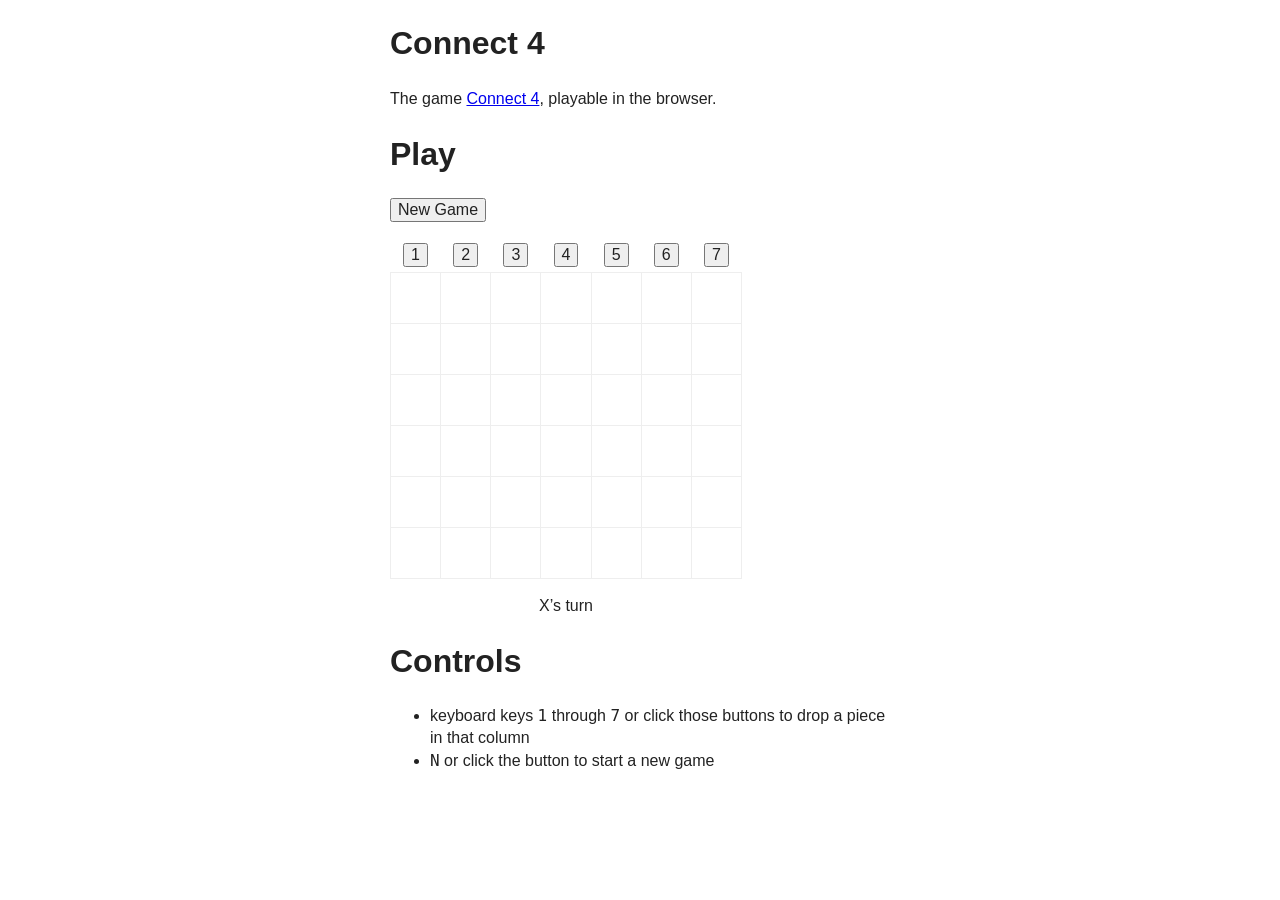
<file: index.html>
<!DOCTYPE html>
<!--[if lt IE 7]>      <html class="no-js lt-ie9 lt-ie8 lt-ie7"> <![endif]-->
<!--[if IE 7]>         <html class="no-js lt-ie9 lt-ie8"> <![endif]-->
<!--[if IE 8]>         <html class="no-js lt-ie9"> <![endif]-->
<!--[if gt IE 8]><!--> <html class="no-js"> <!--<![endif]-->
	<head>
		<meta charset="utf-8">
		<meta http-equiv="X-UA-Compatible" content="IE=edge,chrome=1">
		<title>Connect 4</title>
		<meta name="description" content="The game Connect 4, playable in the browser.">
		<meta name="author" content="Rory O’Kane">
		<meta name="viewport" content="width=device-width">
		
		<!-- Place favicon.ico and apple-touch-icon.png in the root directory -->
		
		<link rel="stylesheet" href="style/style.css">
		<script src="js/vendor/modernizr-2.8.3.custom.72325.js"></script>
	</head>
	<body>
		<!--[if lt IE 7]>
			<p class="chromeframe">You are using an <strong>outdated</strong> browser. Please <a href="http://browsehappy.com/">upgrade your browser</a> or <a href="http://www.google.com/chromeframe/?redirect=true">activate Google Chrome Frame</a> to improve your experience.</p>
		<![endif]-->
		
		<section id="container">
			<header>
				<hgroup>
					<h1>Connect 4</h1>
				</hgroup>
			</header>
			
			<p>The game <a href="https://en.wikipedia.org/wiki/Connect_Four">Connect 4</a>, playable in the browser.</p>
			
			<section>
				<header>
					<h1>Play</h1>
				</header>
				<div class="game">
					<noscript>This game requires JavaScript to run.</noscript>
					<div class="menu-buttons">
						<button class="new-game">New Game</button>
					</div>
					<div class="board-grid">
						<table>
							<tr class="buttons">
								<td><button class="col1">1</button></td>
								<td><button class="col2">2</button></td>
								<td><button class="col3">3</button></td>
								<td><button class="col4">4</button></td>
								<td><button class="col5">5</button></td>
								<td><button class="col6">6</button></td>
								<td><button class="col7">7</button></td>
							</tr>
							<tr>
								<td class="x1-y1"></td>
								<td class="x2-y1"></td>
								<td class="x3-y1"></td>
								<td class="x4-y1"></td>
								<td class="x5-y1"></td>
								<td class="x6-y1"></td>
								<td class="x7-y1"></td>
							</tr>
							<tr>
								<td class="x1-y2"></td>
								<td class="x2-y2"></td>
								<td class="x3-y2"></td>
								<td class="x4-y2"></td>
								<td class="x5-y2"></td>
								<td class="x6-y2"></td>
								<td class="x7-y2"></td>
							</tr>
							<tr>
								<td class="x1-y3"></td>
								<td class="x2-y3"></td>
								<td class="x3-y3"></td>
								<td class="x4-y3"></td>
								<td class="x5-y3"></td>
								<td class="x6-y3"></td>
								<td class="x7-y3"></td>
							</tr>
							<tr>
								<td class="x1-y4"></td>
								<td class="x2-y4"></td>
								<td class="x3-y4"></td>
								<td class="x4-y4"></td>
								<td class="x5-y4"></td>
								<td class="x6-y4"></td>
								<td class="x7-y4"></td>
							</tr>
							<tr>
								<td class="x1-y5"></td>
								<td class="x2-y5"></td>
								<td class="x3-y5"></td>
								<td class="x4-y5"></td>
								<td class="x5-y5"></td>
								<td class="x6-y5"></td>
								<td class="x7-y5"></td>
							</tr>
							<tr>
								<td class="x1-y6"></td>
								<td class="x2-y6"></td>
								<td class="x3-y6"></td>
								<td class="x4-y6"></td>
								<td class="x5-y6"></td>
								<td class="x6-y6"></td>
								<td class="x7-y6"></td>
							</tr>
						</table>
					</div>
					<div class="message"></div>
				</div>
			</section>
			
			<section>
				<header>
					<h1>Controls</h1>
				</header>
				<ul>
					<li>keyboard keys <kbd>1</kbd> through <kbd>7</kbd> or click those buttons to drop a piece in that column</li>
					<li><kbd>N</kbd> or click the button to start a new game</li>
				</ul>
			</section>
		</section>
		
		<script src="//ajax.googleapis.com/ajax/libs/jquery/2.1.4/jquery.min.js"></script>
		<script>window.jQuery || document.write('<script src="js/vendor/jquery-2.1.4.min.js"><\/script>')</script>
		<script src="js/combined-js.js"></script>
	</body>
</html>
</file>
<file: style/style.css>
/*! normalize.css v1.1.1 | MIT License | git.io/normalize */
/* ==========================================================================
   HTML5 display definitions
   ========================================================================== */
/**
 * Correct `block` display not defined in IE 6/7/8/9 and Firefox 3.
 */
article,
aside,
details,
figcaption,
figure,
footer,
header,
hgroup,
main,
nav,
section,
summary {
  display: block; }

/**
 * Correct `inline-block` display not defined in IE 6/7/8/9 and Firefox 3.
 */
audio,
canvas,
video {
  display: inline-block;
  *display: inline;
  *zoom: 1; }

/**
 * Prevent modern browsers from displaying `audio` without controls.
 * Remove excess height in iOS 5 devices.
 */
audio:not([controls]) {
  display: none;
  height: 0; }

/**
 * Address styling not present in IE 7/8/9, Firefox 3, and Safari 4.
 * Known issue: no IE 6 support.
 */
[hidden] {
  display: none; }

/* ==========================================================================
   Base
   ========================================================================== */
/**
 * 1. Prevent system color scheme's background color being used in Firefox, IE,
 *    and Opera.
 * 2. Prevent system color scheme's text color being used in Firefox, IE, and
 *    Opera.
 * 3. Correct text resizing oddly in IE 6/7 when body `font-size` is set using
 *    `em` units.
 * 4. Prevent iOS text size adjust after orientation change, without disabling
 *    user zoom.
 */
html {
  background: #fff;
  /* 1 */
  color: #000;
  /* 2 */
  font-size: 100%;
  /* 3 */
  -webkit-text-size-adjust: 100%;
  /* 4 */
  -ms-text-size-adjust: 100%;
  /* 4 */ }

/**
 * Address `font-family` inconsistency between `textarea` and other form
 * elements.
 */
html,
button,
input,
select,
textarea {
  font-family: sans-serif; }

/**
 * Address margins handled incorrectly in IE 6/7.
 */
body {
  margin: 0; }

/* ==========================================================================
   Links
   ========================================================================== */
/**
 * Address `outline` inconsistency between Chrome and other browsers.
 */
a:focus {
  outline: thin dotted; }

/**
 * Improve readability when focused and also mouse hovered in all browsers.
 */
a:active,
a:hover {
  outline: 0; }

/* ==========================================================================
   Typography
   ========================================================================== */
/**
 * Address font sizes and margins set differently in IE 6/7.
 * Address font sizes within `section` and `article` in Firefox 4+, Safari 5,
 * and Chrome.
 */
h1 {
  font-size: 2em;
  margin: 0.67em 0; }

h2 {
  font-size: 1.5em;
  margin: 0.83em 0; }

h3 {
  font-size: 1.17em;
  margin: 1em 0; }

h4 {
  font-size: 1em;
  margin: 1.33em 0; }

h5 {
  font-size: 0.83em;
  margin: 1.67em 0; }

h6 {
  font-size: 0.67em;
  margin: 2.33em 0; }

/**
 * Address styling not present in IE 7/8/9, Safari 5, and Chrome.
 */
abbr[title] {
  border-bottom: 1px dotted; }

/**
 * Address style set to `bolder` in Firefox 3+, Safari 4/5, and Chrome.
 */
b,
strong {
  font-weight: bold; }

blockquote {
  margin: 1em 40px; }

/**
 * Address styling not present in Safari 5 and Chrome.
 */
dfn {
  font-style: italic; }

/**
 * Address differences between Firefox and other browsers.
 * Known issue: no IE 6/7 normalization.
 */
hr {
  -moz-box-sizing: content-box;
  box-sizing: content-box;
  height: 0; }

/**
 * Address styling not present in IE 6/7/8/9.
 */
mark {
  background: #ff0;
  color: #000; }

/**
 * Address margins set differently in IE 6/7.
 */
p,
pre {
  margin: 1em 0; }

/**
 * Correct font family set oddly in IE 6, Safari 4/5, and Chrome.
 */
code,
kbd,
pre,
samp {
  font-family: monospace, serif;
  _font-family: 'courier new', monospace;
  font-size: 1em; }

/**
 * Improve readability of pre-formatted text in all browsers.
 */
pre {
  white-space: pre;
  white-space: pre-wrap;
  word-wrap: break-word; }

/**
 * Address CSS quotes not supported in IE 6/7.
 */
q {
  quotes: none; }

/**
 * Address `quotes` property not supported in Safari 4.
 */
q:before,
q:after {
  content: '';
  content: none; }

/**
 * Address inconsistent and variable font size in all browsers.
 */
small {
  font-size: 80%; }

/**
 * Prevent `sub` and `sup` affecting `line-height` in all browsers.
 */
sub,
sup {
  font-size: 75%;
  line-height: 0;
  position: relative;
  vertical-align: baseline; }

sup {
  top: -0.5em; }

sub {
  bottom: -0.25em; }

/* ==========================================================================
   Lists
   ========================================================================== */
/**
 * Address margins set differently in IE 6/7.
 */
dl,
menu,
ol,
ul {
  margin: 1em 0; }

dd {
  margin: 0 0 0 40px; }

/**
 * Address paddings set differently in IE 6/7.
 */
menu,
ol,
ul {
  padding: 0 0 0 40px; }

/**
 * Correct list images handled incorrectly in IE 7.
 */
nav ul,
nav ol {
  list-style: none;
  list-style-image: none; }

/* ==========================================================================
   Embedded content
   ========================================================================== */
/**
 * 1. Remove border when inside `a` element in IE 6/7/8/9 and Firefox 3.
 * 2. Improve image quality when scaled in IE 7.
 */
img {
  border: 0;
  /* 1 */
  -ms-interpolation-mode: bicubic;
  /* 2 */ }

/**
 * Correct overflow displayed oddly in IE 9.
 */
svg:not(:root) {
  overflow: hidden; }

/* ==========================================================================
   Figures
   ========================================================================== */
/**
 * Address margin not present in IE 6/7/8/9, Safari 5, and Opera 11.
 */
figure {
  margin: 0; }

/* ==========================================================================
   Forms
   ========================================================================== */
/**
 * Correct margin displayed oddly in IE 6/7.
 */
form {
  margin: 0; }

/**
 * Define consistent border, margin, and padding.
 */
fieldset {
  border: 1px solid #c0c0c0;
  margin: 0 2px;
  padding: 0.35em 0.625em 0.75em; }

/**
 * 1. Correct color not being inherited in IE 6/7/8/9.
 * 2. Correct text not wrapping in Firefox 3.
 * 3. Correct alignment displayed oddly in IE 6/7.
 */
legend {
  border: 0;
  /* 1 */
  padding: 0;
  white-space: normal;
  /* 2 */
  *margin-left: -7px;
  /* 3 */ }

/**
 * 1. Correct font size not being inherited in all browsers.
 * 2. Address margins set differently in IE 6/7, Firefox 3+, Safari 5,
 *    and Chrome.
 * 3. Improve appearance and consistency in all browsers.
 */
button,
input,
select,
textarea {
  font-size: 100%;
  /* 1 */
  margin: 0;
  /* 2 */
  vertical-align: baseline;
  /* 3 */
  *vertical-align: middle;
  /* 3 */ }

/**
 * Address Firefox 3+ setting `line-height` on `input` using `!important` in
 * the UA stylesheet.
 */
button,
input {
  line-height: normal; }

/**
 * Address inconsistent `text-transform` inheritance for `button` and `select`.
 * All other form control elements do not inherit `text-transform` values.
 * Correct `button` style inheritance in Chrome, Safari 5+, and IE 6+.
 * Correct `select` style inheritance in Firefox 4+ and Opera.
 */
button,
select {
  text-transform: none; }

/**
 * 1. Avoid the WebKit bug in Android 4.0.* where (2) destroys native `audio`
 *    and `video` controls.
 * 2. Correct inability to style clickable `input` types in iOS.
 * 3. Improve usability and consistency of cursor style between image-type
 *    `input` and others.
 * 4. Remove inner spacing in IE 7 without affecting normal text inputs.
 *    Known issue: inner spacing remains in IE 6.
 */
button,
html input[type="button"],
input[type="reset"],
input[type="submit"] {
  -webkit-appearance: button;
  /* 2 */
  cursor: pointer;
  /* 3 */
  *overflow: visible;
  /* 4 */ }

/**
 * Re-set default cursor for disabled elements.
 */
button[disabled],
html input[disabled] {
  cursor: default; }

/**
 * 1. Address box sizing set to content-box in IE 8/9.
 * 2. Remove excess padding in IE 8/9.
 * 3. Remove excess padding in IE 7.
 *    Known issue: excess padding remains in IE 6.
 */
input[type="checkbox"],
input[type="radio"] {
  box-sizing: border-box;
  /* 1 */
  padding: 0;
  /* 2 */
  *height: 13px;
  /* 3 */
  *width: 13px;
  /* 3 */ }

/**
 * 1. Address `appearance` set to `searchfield` in Safari 5 and Chrome.
 * 2. Address `box-sizing` set to `border-box` in Safari 5 and Chrome
 *    (include `-moz` to future-proof).
 */
input[type="search"] {
  -webkit-appearance: textfield;
  /* 1 */
  -moz-box-sizing: content-box;
  -webkit-box-sizing: content-box;
  /* 2 */
  box-sizing: content-box; }

/**
 * Remove inner padding and search cancel button in Safari 5 and Chrome
 * on OS X.
 */
input[type="search"]::-webkit-search-cancel-button,
input[type="search"]::-webkit-search-decoration {
  -webkit-appearance: none; }

/**
 * Remove inner padding and border in Firefox 3+.
 */
button::-moz-focus-inner,
input::-moz-focus-inner {
  border: 0;
  padding: 0; }

/**
 * 1. Remove default vertical scrollbar in IE 6/7/8/9.
 * 2. Improve readability and alignment in all browsers.
 */
textarea {
  overflow: auto;
  /* 1 */
  vertical-align: top;
  /* 2 */ }

/* ==========================================================================
   Tables
   ========================================================================== */
/**
 * Remove most spacing between table cells.
 */
table {
  border-collapse: collapse;
  border-spacing: 0; }

/*
 * HTML5 Boilerplate
 *
 * What follows is the result of much research on cross-browser styling.
 * Credit left inline and big thanks to Nicolas Gallagher, Jonathan Neal,
 * Kroc Camen, and the H5BP dev community and team.
 */
/* ==========================================================================
   Base styles: opinionated defaults
   ========================================================================== */
html,
button,
input,
select,
textarea {
  color: #222; }

body {
  font-size: 1em;
  line-height: 1.4; }

/*
 * Remove text-shadow in selection highlight: h5bp.com/i
 * These selection rule sets have to be separate.
 * Customize the background color to match your design.
 */
::-moz-selection {
  background: #b3d4fc;
  text-shadow: none; }

::selection {
  background: #b3d4fc;
  text-shadow: none; }

/*
 * A better looking default horizontal rule
 */
hr {
  display: block;
  height: 1px;
  border: 0;
  border-top: 1px solid #ccc;
  margin: 1em 0;
  padding: 0; }

/*
 * Remove the gap between images and the bottom of their containers: h5bp.com/i/440
 */
img {
  vertical-align: middle; }

/*
 * Remove default fieldset styles.
 */
fieldset {
  border: 0;
  margin: 0;
  padding: 0; }

/*
 * Allow only vertical resizing of textareas.
 */
textarea {
  resize: vertical; }

/* ==========================================================================
   Chrome Frame prompt
   ========================================================================== */
.chromeframe {
  margin: 0.2em 0;
  background: #ccc;
  color: #000;
  padding: 0.2em 0; }

/* ==========================================================================
   Author's custom styles
   ========================================================================== */
/* in `main.css` */
/* ==========================================================================
   Helper classes
   ========================================================================== */
/*
 * Image replacement
 */
.ir {
  background-color: transparent;
  border: 0;
  overflow: hidden;
  /* IE 6/7 fallback */
  *text-indent: -9999px; }

.ir:before {
  content: "";
  display: block;
  width: 0;
  height: 150%; }

/*
 * Hide from both screenreaders and browsers: h5bp.com/u
 */
.hidden {
  display: none !important;
  visibility: hidden; }

/*
 * Hide only visually, but have it available for screenreaders: h5bp.com/v
 */
.visuallyhidden {
  border: 0;
  clip: rect(0 0 0 0);
  height: 1px;
  margin: -1px;
  overflow: hidden;
  padding: 0;
  position: absolute;
  width: 1px; }

/*
 * Extends the .visuallyhidden class to allow the element to be focusable
 * when navigated to via the keyboard: h5bp.com/p
 */
.visuallyhidden.focusable:active,
.visuallyhidden.focusable:focus {
  clip: auto;
  height: auto;
  margin: 0;
  overflow: visible;
  position: static;
  width: auto; }

/*
 * Hide visually and from screenreaders, but maintain layout
 */
.invisible {
  visibility: hidden; }

/*
 * Clearfix: contain floats
 *
 * For modern browsers
 * 1. The space content is one way to avoid an Opera bug when the
 *    `contenteditable` attribute is included anywhere else in the document.
 *    Otherwise it causes space to appear at the top and bottom of elements
 *    that receive the `clearfix` class.
 * 2. The use of `table` rather than `block` is only necessary if using
 *    `:before` to contain the top-margins of child elements.
 */
.clearfix:before,
.clearfix:after {
  content: " ";
  /* 1 */
  display: table;
  /* 2 */ }

.clearfix:after {
  clear: both; }

/*
 * For IE 6/7 only
 * Include this rule to trigger hasLayout and contain floats.
 */
.clearfix {
  *zoom: 1; }

/* ==========================================================================
   EXAMPLE Media Queries for Responsive Design.
   These examples override the primary ('mobile first') styles.
   Modify as content requires.
   ========================================================================== */
@media only screen and (min-width: 35em) {
  /* Style adjustments for viewports that meet the condition */ }

@media print, (-o-min-device-pixel-ratio: 5 / 4), (-webkit-min-device-pixel-ratio: 1.25), (min-resolution: 120dpi) {
  /* Style adjustments for high resolution devices */ }

/* ==========================================================================
   Print styles.
   Inlined to avoid required HTTP connection: h5bp.com/r
   ========================================================================== */
@media print {
  * {
    background: transparent !important;
    color: #000 !important;
    /* Black prints faster: h5bp.com/s */
    box-shadow: none !important;
    text-shadow: none !important; }
  a,
  a:visited {
    text-decoration: underline; }
  a[href]:after {
    content: " (" attr(href) ")"; }
  abbr[title]:after {
    content: " (" attr(title) ")"; }
  /*
     * Don't show links for images, or javascript/internal links
     */
  .ir a:after,
  a[href^="javascript:"]:after,
  a[href^="#"]:after {
    content: ""; }
  pre,
  blockquote {
    border: 1px solid #999;
    page-break-inside: avoid; }
  thead {
    display: table-header-group;
    /* h5bp.com/t */ }
  tr,
  img {
    page-break-inside: avoid; }
  img {
    max-width: 100% !important; }
  @page {
    margin: 0.5cm; }
  p,
  h2,
  h3 {
    orphans: 3;
    widows: 3; }
  h2,
  h3 {
    page-break-after: avoid; } }

body {
  padding-left: 1em;
  padding-right: 1em; }

#container {
  margin-left: auto;
  margin-right: auto;
  max-width: 500px;
  min-width: 200px; }

.game {
  width: 22em; }

.game noscript {
  display: block;
  padding: 1em; }

.menu-buttons {
  margin-left: auto;
  margin-right: auto; }

.board-grid {
  margin-left: auto;
  margin-right: auto;
  margin-top: 1em;
  margin-bottom: 1em; }

.board-grid td {
  width: 3em;
  height: 3em;
  border: 1px solid #eee;
  text-align: center; }

.board-grid .buttons td {
  border: none;
  height: 2em; }

.message {
  text-align: center; }
</file>
